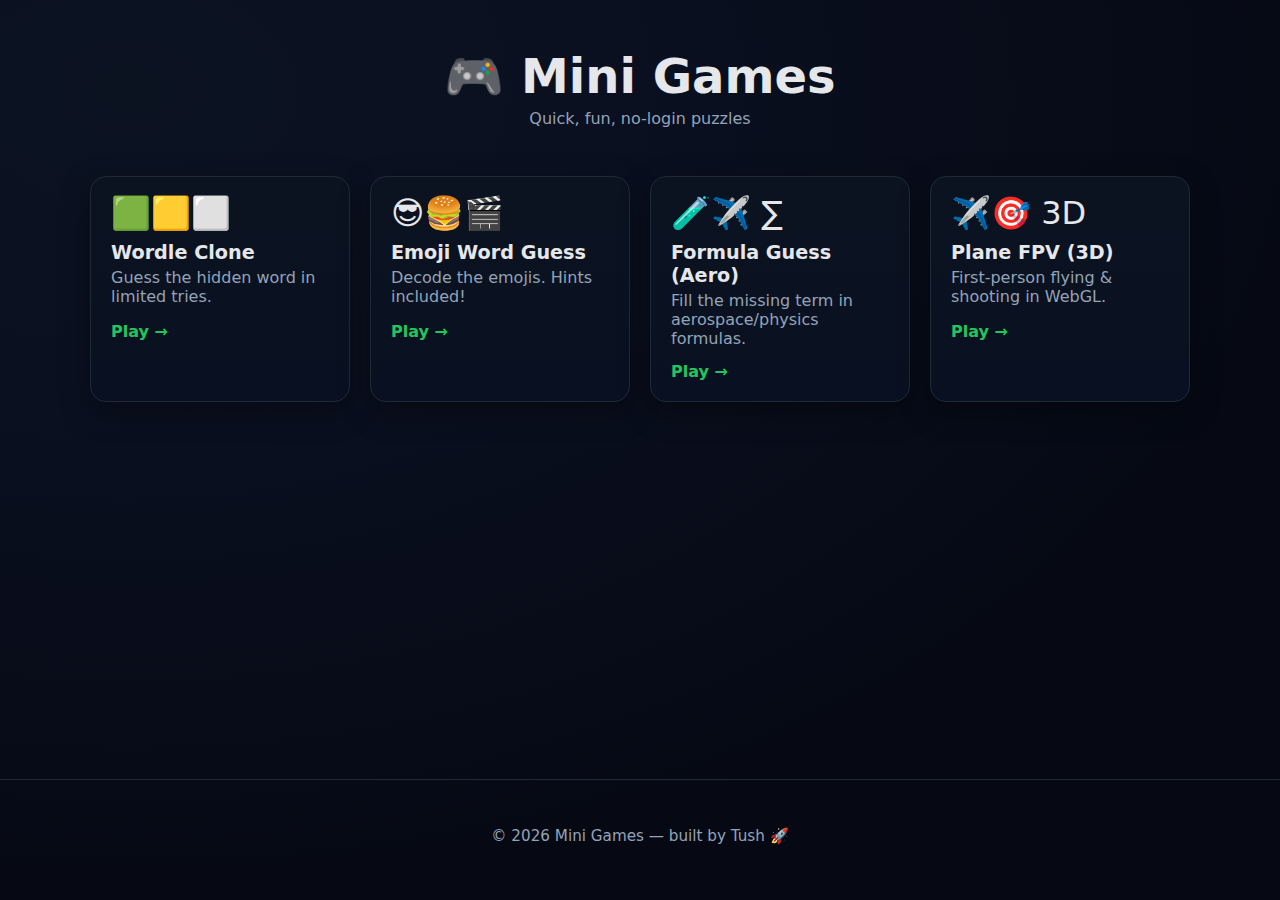
<file: index.html>
<!DOCTYPE html>
<html lang="en">
<head>
  <meta charset="UTF-8" />
  <title>Mini Games 🎮</title>
  <meta name="viewport" content="width=device-width, initial-scale=1" />
  <link rel="stylesheet" href="style.css" />
</head>
<body>
  <header class="site-header">
    <h1>🎮 Mini Games</h1>
    <p class="tagline">Quick, fun, no-login puzzles</p>
  </header>

  <main class="grid">
    <a class="card" href="./games/wordle-clone/index.html">
      <div class="card-emoji">🟩🟨⬜</div>
      <h2>Wordle Clone</h2>
      <p>Guess the hidden word in limited tries.</p>
      <span class="play-btn">Play →</span>
    </a>

    <a class="card" href="./games/emoji-guess/index.html">
      <div class="card-emoji">😎🍔🎬</div>
      <h2>Emoji Word Guess</h2>
      <p>Decode the emojis. Hints included!</p>
      <span class="play-btn">Play →</span>
    </a>

    <a class="card" href="./games/formula-guess/index.html">
      <div class="card-emoji">🧪✈️ ∑</div>
      <h2>Formula Guess (Aero)</h2>
      <p>Fill the missing term in aerospace/physics formulas.</p>
      <span class="play-btn">Play →</span>
    </a>

    <!-- NEW: Plane Shooter -->
    <a class="card" href="./games/plane-fpv/index.html">
      <div class="card-emoji">✈️🎯 3D</div>
      <h2>Plane FPV (3D)</h2>
      <p>First-person flying & shooting in WebGL.</p>
      <span class="play-btn">Play →</span>
    </a>

  </main>

  <footer class="site-footer">
    <p>© <span id="yr"></span> Mini Games — built by Tush 🚀</p>
  </footer>

  <script>
    document.getElementById('yr').textContent = new Date().getFullYear();
  </script>
</body>
</html>
</file>
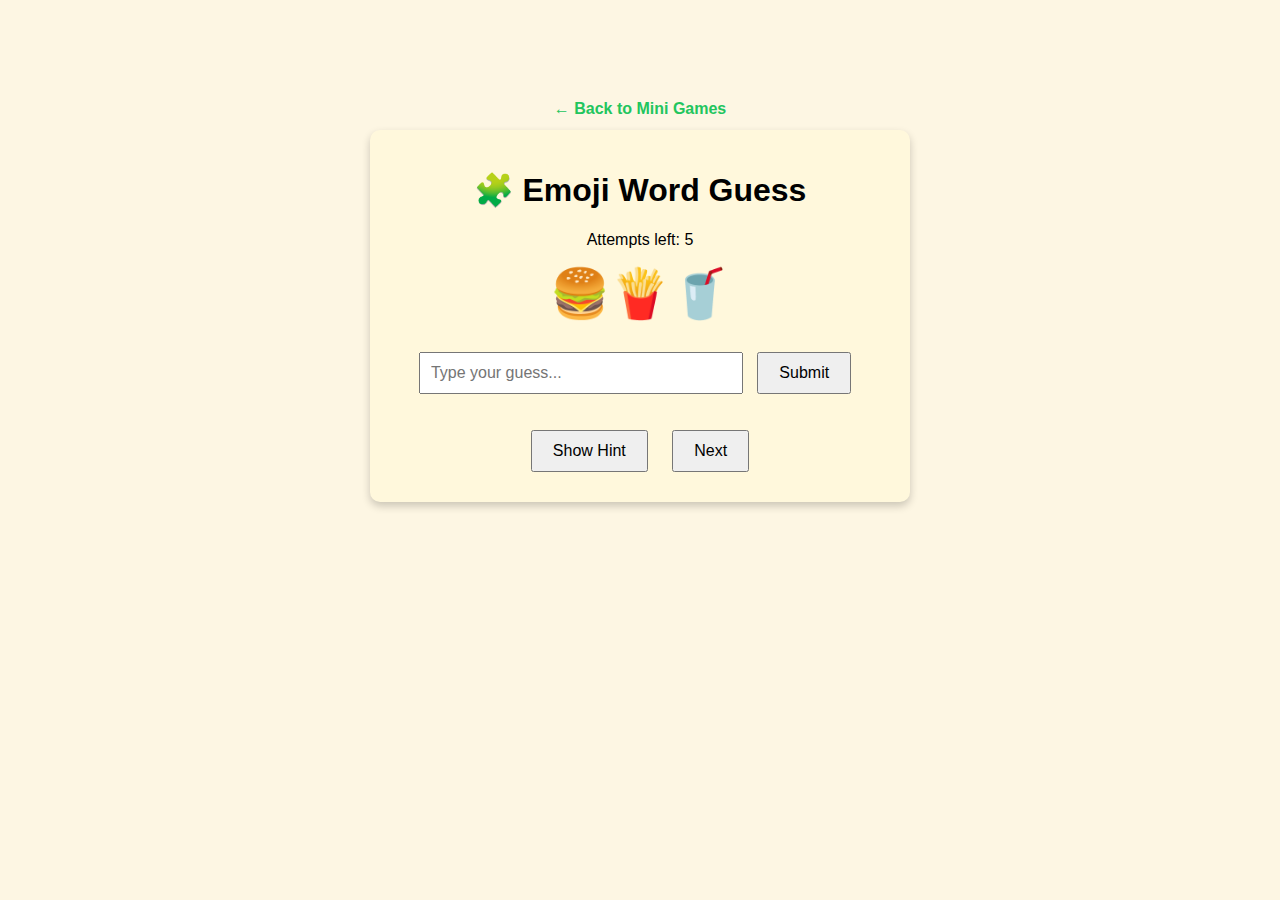
<file: games/emoji-guess/index.html>
<!DOCTYPE html>
<html lang="en">
<head>
  <meta charset="UTF-8">
  <title>Emoji Word Guess</title>
  <link rel="stylesheet" href="style.css">
</head>
<body>

  <nav style="text-align:center;margin:12px 0;">
  <a href="../../index.html" style="color:#22c55e;text-decoration:none;font-weight:600;">← Back to Mini Games</a>
</nav>

  <div class="game-container">
  <h1>🧩 Emoji Word Guess</h1>
  
  <p id="attempt-counter">Attempts left: 5</p> <!-- NEW -->
  <div id="emoji-display">🍔🍟🥤</div>

  <input type="text" id="guess-input" placeholder="Type your guess..." />
  <button onclick="checkGuess()">Submit</button>

  <p id="feedback"></p>

  <button onclick="showHint()">Show Hint</button>
  <p id="hint" style="display: none;"></p>

  <button onclick="nextEmoji()">Next</button>
</div>


  <script src="script.js"></script>
</body>
</html>
</file>
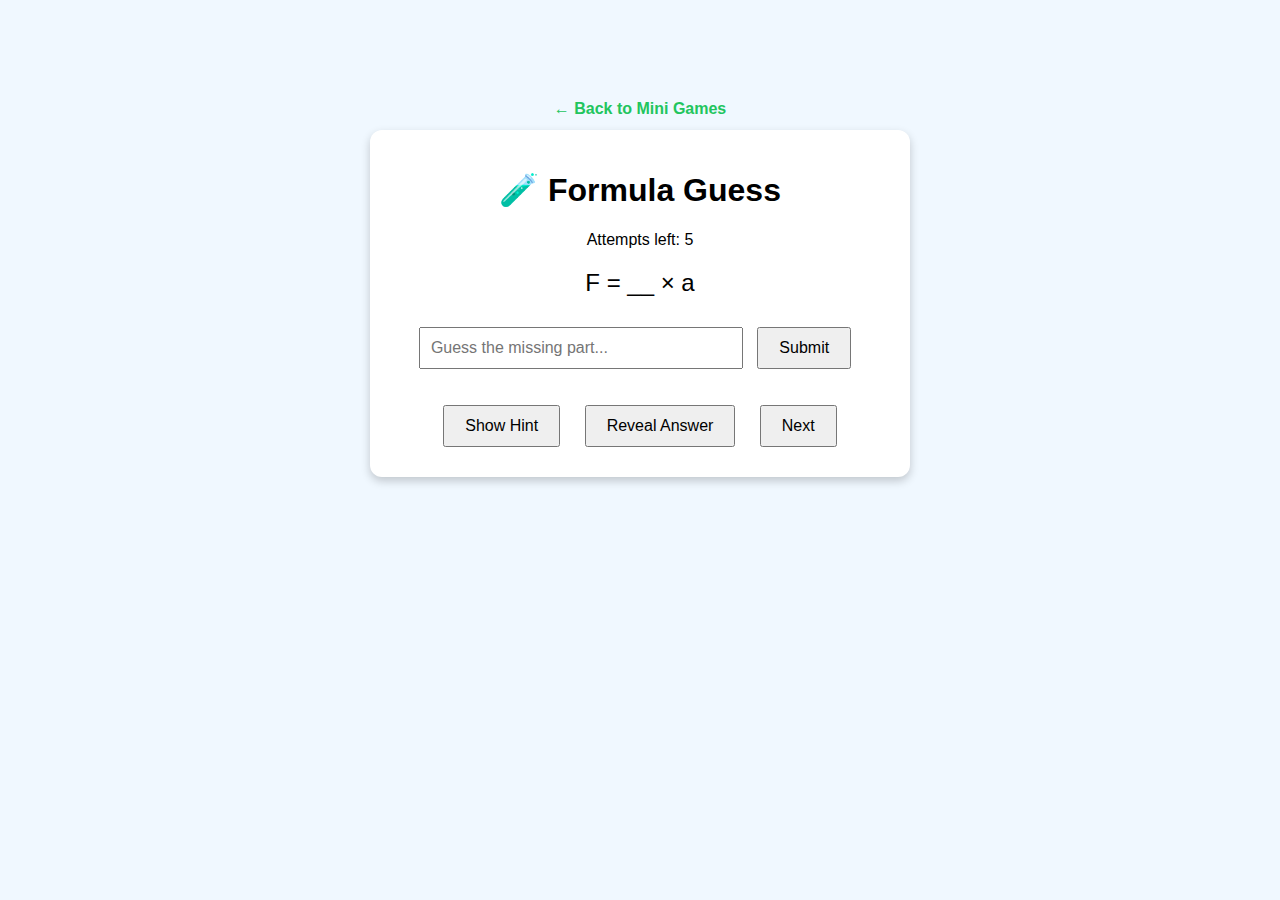
<file: games/formula-guess/index.html>
<!DOCTYPE html>
<html lang="en">
<head>
  <meta charset="UTF-8">
  <title>🧪 Formula Guess - Aerospace Edition</title>
  <link rel="stylesheet" href="style.css">
</head>
<body>
  <nav style="text-align:center;margin:12px 0;">
  <a href="../../index.html" style="color:#22c55e;text-decoration:none;font-weight:600;">← Back to Mini Games</a>
</nav>

  <div class="game-container">
    <h1>🧪 Formula Guess</h1>

    <p id="attempt-counter">Attempts left: 5</p>

    <div id="formula-display">F = __ × a</div>

    <input type="text" id="guess-input" placeholder="Guess the missing part..." />
    <button onclick="checkGuess()">Submit</button>

    <p id="feedback"></p>

    <button onclick="showHint()">Show Hint</button>
    <p id="hint" style="display: none;"></p>

    <button onclick="revealAnswer()">Reveal Answer</button>
    <div id="reveal-box" style="display: none; margin-top: 15px;">
      <p><strong>Full Formula:</strong> <span id="full-formula"></span></p>
      <p><strong>Explanation:</strong> <span id="formula-explanation"></span></p>
    </div>

    <button onclick="nextFormula()">Next</button>
  </div>

  <script src="script.js"></script>
</body>
</html>
</file>
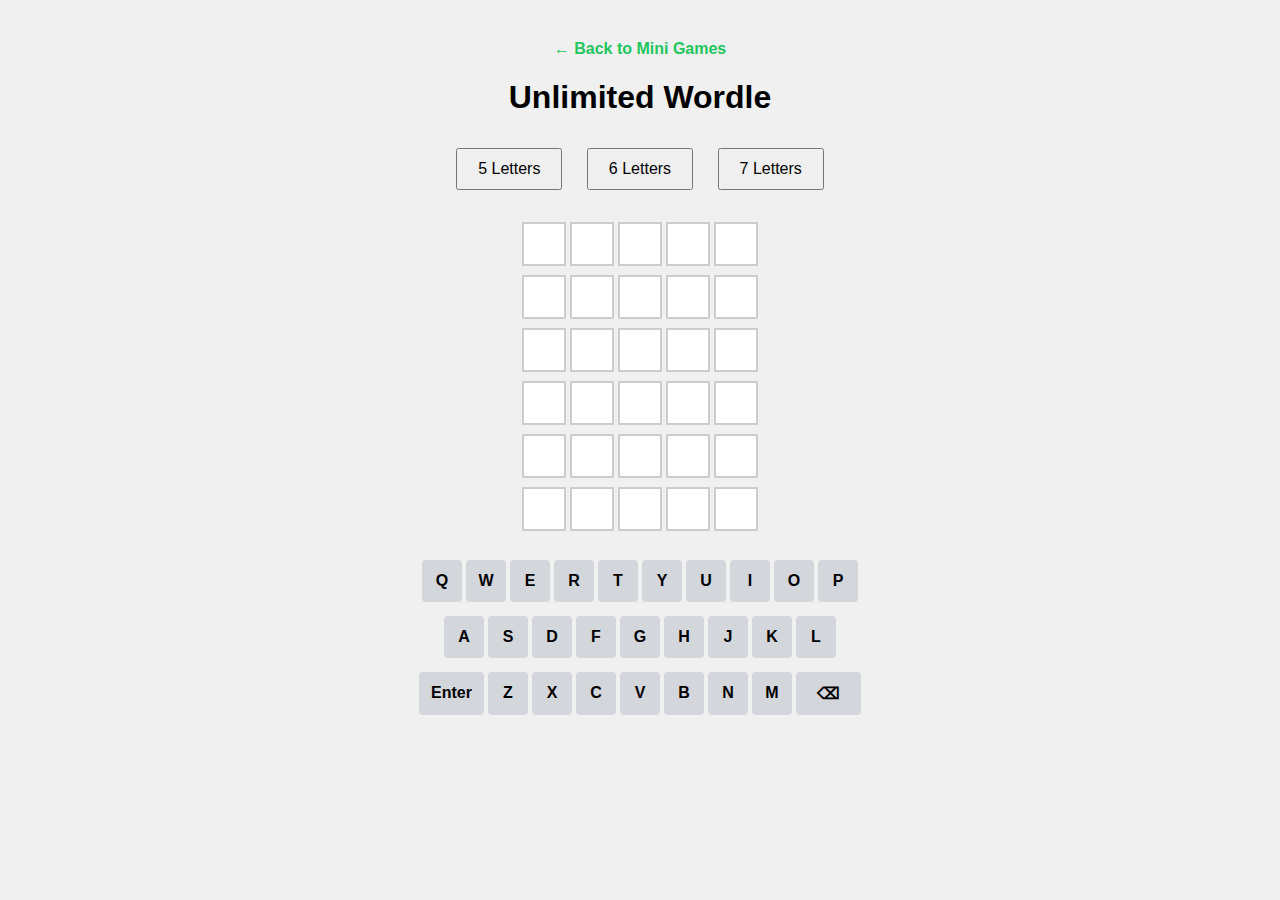
<file: games/wordle-clone/index.html>
<!DOCTYPE html>
<html lang="en">
<head>
  <meta charset="UTF-8" />
  <meta name="viewport" content="width=device-width, initial-scale=1.0"/>
  <title>Unlimited Wordle</title>
  <link rel="stylesheet" href="style.css" />
</head>
<body>
  
  <nav style="text-align:center;margin:12px 0;">
  <a href="../../index.html" style="color:#22c55e;text-decoration:none;font-weight:600;">← Back to Mini Games</a>
</nav>

  <h1>Unlimited Wordle</h1>

  <div id="word-length-selector">
    <button data-length="5">5 Letters</button>
    <button data-length="6">6 Letters</button>
    <button data-length="7">7 Letters</button>
  </div>

  <div id="game-board"></div>
  <p id="message"></p>
  <button id="restart" style="display: none;">Play Again</button>
  <div id="keyboard"></div>


  <script src="script.js"></script>
</body>
</html>
</file>
<file: style.css>
:root {
  --bg: #0f172a;
  --muted: #94a3b8;
  --text: #e5e7eb;
  --brand: #22c55e;
  --card: #0b1220;
  --card-hover: #0d1628;
  --shadow: rgba(0,0,0,0.35);
}
* { box-sizing: border-box; }
html, body { margin: 0; padding: 0; }
body {
  font-family: system-ui, Segoe UI, Roboto, Arial, sans-serif;
  background: radial-gradient(1200px 800px at 10% 10%, #0b1220, #0a1020 40%, #060914), var(--bg);
  color: var(--text);
  min-height: 100vh;
  display: flex; flex-direction: column;
}
.site-header { text-align: center; padding: 3rem 1rem 1rem; }
.site-header h1 { margin: 0 0 0.25rem; font-size: clamp(2rem, 4vw, 3rem); }
.tagline { margin: 0; color: var(--muted); }

.grid {
  width: min(1100px, 95%); margin: 2rem auto;
  display: grid; grid-template-columns: repeat(auto-fit, minmax(260px, 1fr));
  gap: 1.25rem;
}

.card {
  display: block; background: linear-gradient(180deg, var(--card), #0a1221 60%, #091021);
  border: 1px solid #1f2937; border-radius: 16px;
  padding: 1.25rem; text-decoration: none; color: inherit;
  box-shadow: 0 10px 30px var(--shadow);
  transition: transform 0.15s ease, background 0.2s ease, border-color 0.2s ease;
}
.card:hover { transform: translateY(-4px); background: var(--card-hover); border-color: #273449; }
.card-emoji { font-size: 2rem; line-height: 1; margin-bottom: 0.75rem; }
.card h2 { margin: 0.25rem 0; font-size: 1.2rem; }
.card p { margin: 0; color: var(--muted); min-height: 2.5rem; }
.play-btn { display: inline-block; margin-top: 0.85rem; font-weight: 600; color: var(--brand); }

.site-footer { margin-top: auto; text-align: center; padding: 2rem 1rem 2.5rem; color: var(--muted); font-size: 0.95rem; border-top: 1px solid #1f2937; }
</file>
<file: games/emoji-guess/style.css>
body {
  font-family: Arial, sans-serif;
  text-align: center;
  margin-top: 100px;
  background-color: #fdf6e3;
}

.game-container {
  max-width: 500px;
  margin: auto;
  padding: 20px;
  border-radius: 10px;
  background-color: #fff8dc;
  box-shadow: 0 4px 8px rgba(0,0,0,0.2);
}

#emoji-display {
  font-size: 48px;
  margin-bottom: 20px;
}

input {
  padding: 10px;
  width: 60%;
  font-size: 16px;
  margin-bottom: 10px;
}

button {
  padding: 10px 20px;
  font-size: 16px;
  margin: 10px;
  cursor: pointer;
}

#feedback {
  font-weight: bold;
  margin-top: 15px;
}
</file>
<file: games/formula-guess/style.css>
body {
  font-family: Arial, sans-serif;
  background-color: #f0f8ff;
  text-align: center;
  margin-top: 100px;
}

.game-container {
  background: #fff;
  padding: 20px;
  max-width: 500px;
  margin: auto;
  border-radius: 12px;
  box-shadow: 0 4px 10px rgba(0,0,0,0.2);
}

#formula-display {
  font-size: 24px;
  margin: 20px 0;
}

input {
  padding: 10px;
  width: 60%;
  font-size: 16px;
}

button {
  padding: 10px 20px;
  margin: 10px;
  font-size: 16px;
  cursor: pointer;
}

#feedback {
  font-weight: bold;
  margin-top: 10px;
}

#hint {
  color: #555;
  font-style: italic;
}
#reveal-box {
  background-color: #eef;
  padding: 10px;
  border-radius: 8px;
  margin-top: 10px;
}
</file>
<file: games/wordle-clone/style.css>
body {
  font-family: sans-serif;
  text-align: center;
  background: #f0f0f0;
  padding: 20px;
}

#word-length-selector button {
  margin: 10px;
  padding: 10px 20px;
  font-size: 16px;
  cursor: pointer;
}

#game-board {
  display: grid;
  gap: 5px;
  justify-content: center;
  margin-top: 20px;
}

.row {
  display: flex;
  justify-content: center;
}

.cell {
  width: 40px;
  height: 40px;
  border: 2px solid #ccc;
  margin: 2px;
  text-align: center;
  line-height: 40px;
  font-size: 24px;
  text-transform: uppercase;
  background-color: white;
}

.correct {
  background-color: #6aaa64;
  color: white;
}

.present {
  background-color: #c9b458;
  color: white;
}

.absent {
  background-color: #787c7e;
  color: white;
}

#keyboard {
  margin-top: 20px;
  display: flex;
  flex-direction: column;
  align-items: center;
}

.keyboard-row {
  display: flex;
  justify-content: center;
  margin: 5px 0;
}

.key {
  margin: 2px;
  padding: 12px;
  font-size: 16px;
  font-weight: bold;
  background-color: #d3d6da;
  border: none;
  border-radius: 4px;
  cursor: pointer;
  min-width: 40px;
  text-align: center;
}

.key.correct {
  background-color: #6aaa64;
  color: white;
}

.key.present {
  background-color: #c9b458;
  color: white;
}

.key.absent {
  background-color: #787c7e;
  color: white;
}

.key[data-key="Enter"],
.key[data-key="Backspace"] {
  min-width: 65px;
}

#restart {
  margin-top: 10px;
  padding: 10px 20px;
  font-size: 16px;
}
</file>
